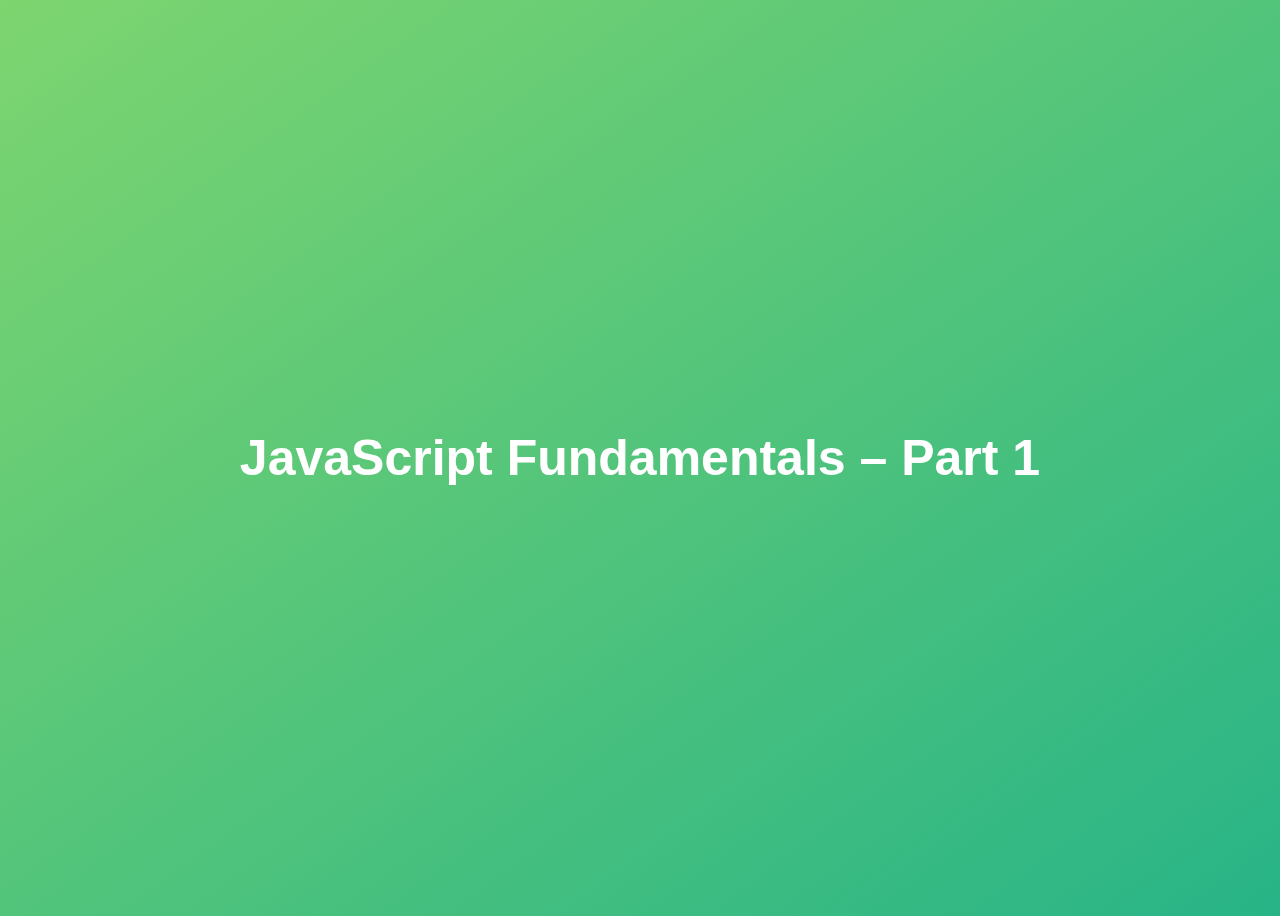
<file: complete-javascript-course-master/01-Fundamentals-Part-1/final/index.html>
<!DOCTYPE html>
<html lang="en">
  <head>
    <meta charset="UTF-8" />
    <meta name="viewport" content="width=device-width, initial-scale=1.0" />
    <meta http-equiv="X-UA-Compatible" content="ie=edge" />
    <title>JavaScript Fundamentals – Part 1</title>
    <style>
      body {
        height: 100vh;
        display: flex;
        align-items: center;
        background: linear-gradient(to top left, #28b487, #7dd56f);
      }
      h1 {
        font-family: sans-serif;
        font-size: 50px;
        line-height: 1.3;
        width: 100%;
        padding: 30px;
        text-align: center;
        color: white;
      }
    </style>
  </head>
  <body>
    <h1>JavaScript Fundamentals – Part 1</h1>

    <script src="script.js"></script>
  </body>
</html>
</file>
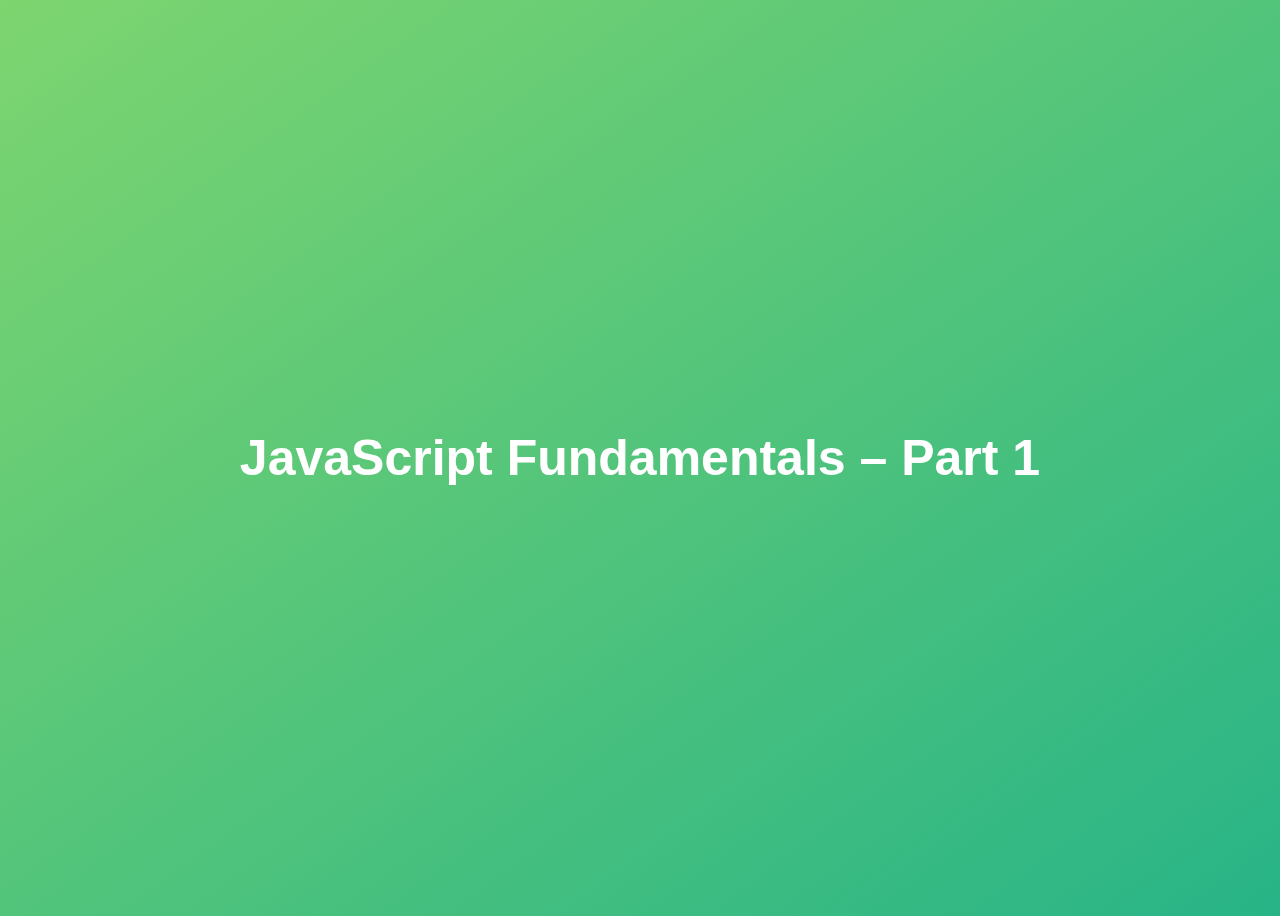
<file: complete-javascript-course-master/01-Fundamentals-Part-1/starter/index.html>
<!DOCTYPE html>
<html lang="en">
  <head>
    <meta charset="UTF-8" />
    <meta name="viewport" content="width=device-width, initial-scale=1.0" />
    <meta http-equiv="X-UA-Compatible" content="ie=edge" />
    <title>JavaScript Fundamentals – Part 1</title>
    <style>
      body {
        height: 100vh;
        display: flex;
        align-items: center;
        background: linear-gradient(to top left, #28b487, #7dd56f);
      }
      h1 {
        font-family: sans-serif;
        font-size: 50px;
        line-height: 1.3;
        width: 100%;
        padding: 30px;
        text-align: center;
        color: white;
      }
    </style>

    <script></script>
  </head>
  <body>
    <h1>JavaScript Fundamentals – Part 1</h1>
    <script src="script.js"></script>
  </body>
</html>
</file>
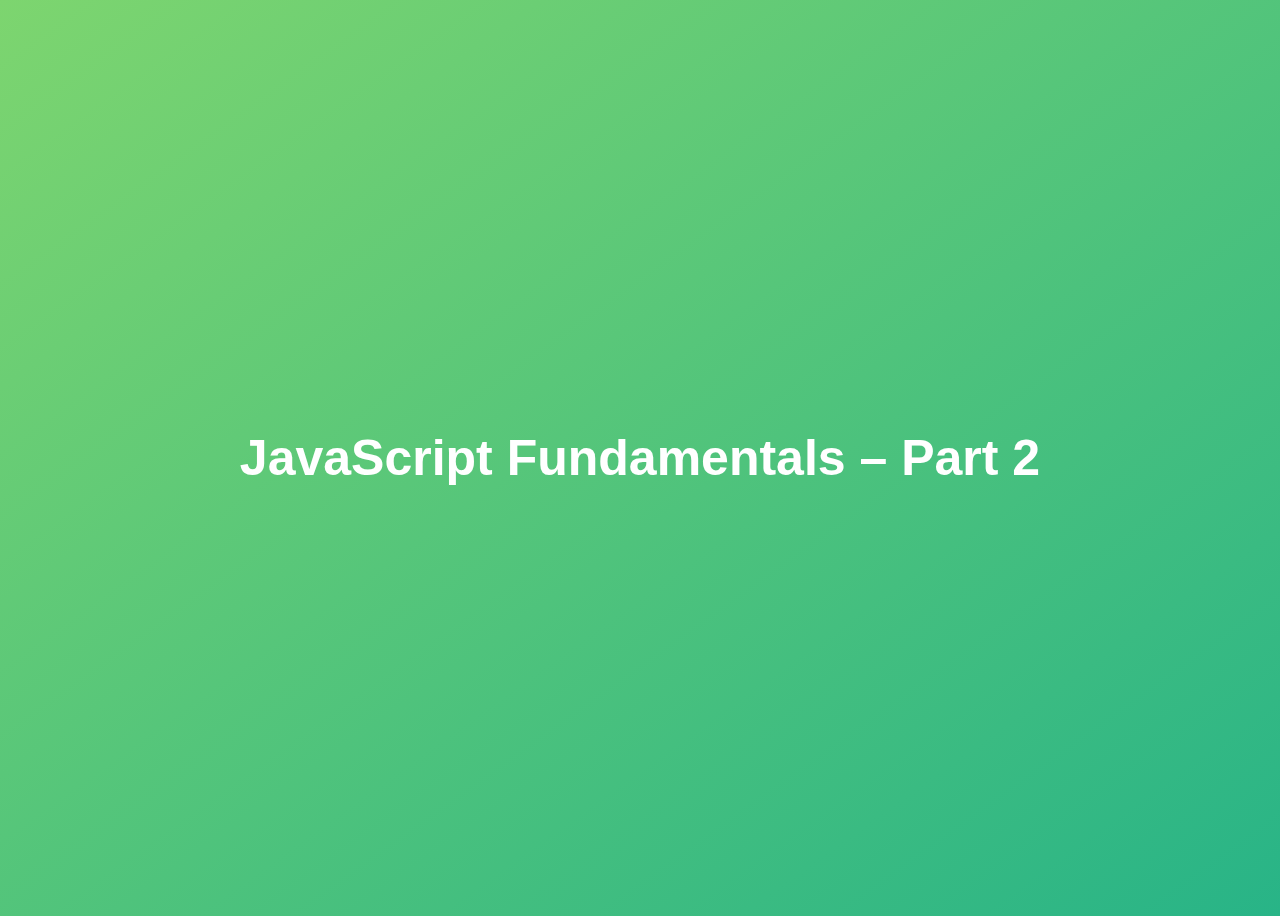
<file: complete-javascript-course-master/02-Fundamentals-Part-2/final/index.html>
<!DOCTYPE html>
<html lang="en">
  <head>
    <meta charset="UTF-8" />
    <meta name="viewport" content="width=device-width, initial-scale=1.0" />
    <meta http-equiv="X-UA-Compatible" content="ie=edge" />
    <title>JavaScript Fundamentals – Part 2</title>
    <style>
      body {
        height: 100vh;
        display: flex;
        align-items: center;
        background: linear-gradient(to top left, #28b487, #7dd56f);
      }
      h1 {
        font-family: sans-serif;
        font-size: 50px;
        line-height: 1.3;
        width: 100%;
        padding: 30px;
        text-align: center;
        color: white;
      }
    </style>
  </head>
  <body>
    <h1>JavaScript Fundamentals – Part 2</h1>
    <script src="script.js"></script>
  </body>
</html>
</file>
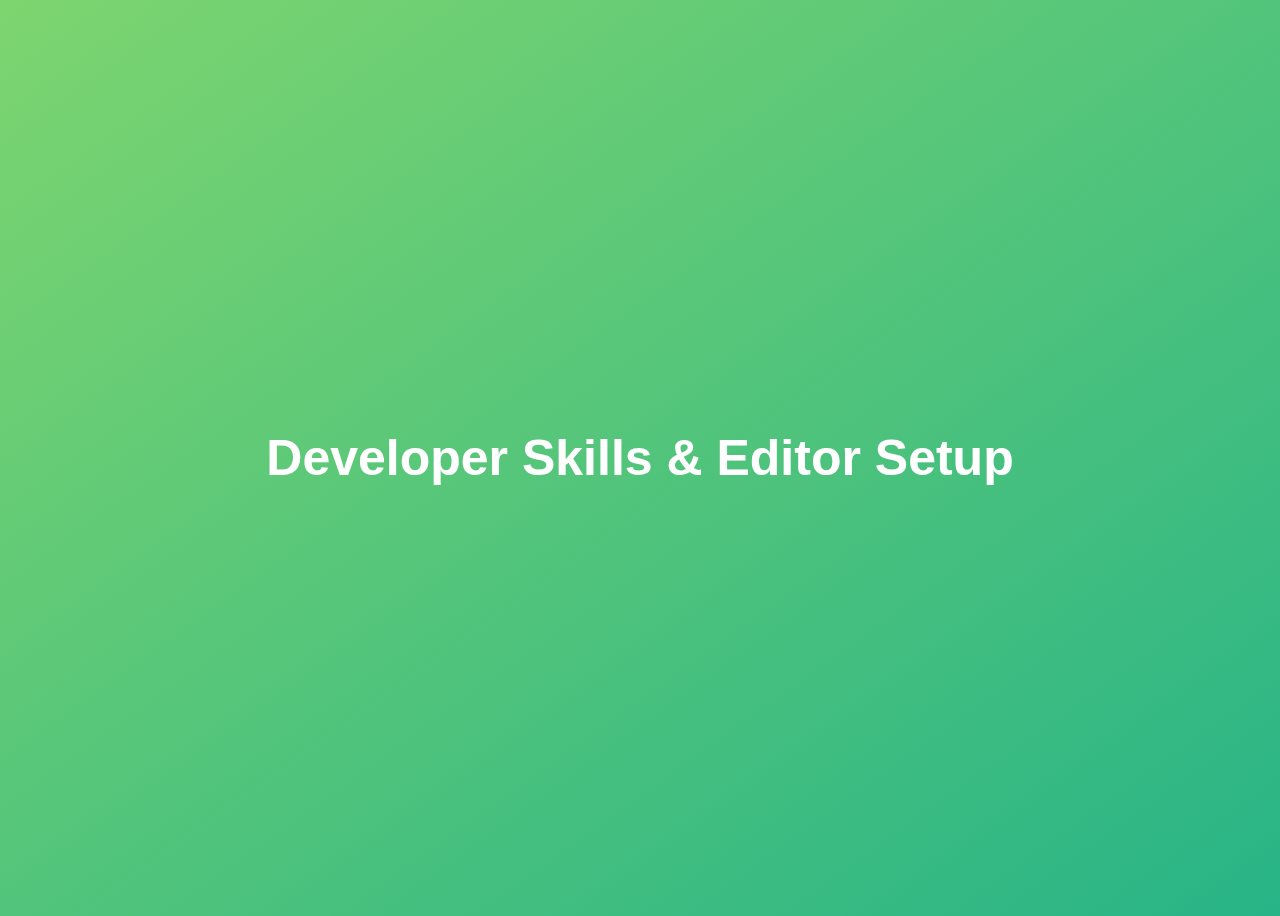
<file: complete-javascript-course-master/03-Developer-Skills/final/index.html>
<!DOCTYPE html>
<html lang="en">
  <head>
    <meta charset="UTF-8" />
    <meta name="viewport" content="width=device-width, initial-scale=1.0" />
    <meta http-equiv="X-UA-Compatible" content="ie=edge" />
    <title>Developer Skills & Editor Setup</title>
    <style>
      body {
        height: 100vh;
        display: flex;
        align-items: center;
        background: linear-gradient(to top left, #28b487, #7dd56f);
      }
      h1 {
        font-family: sans-serif;
        font-size: 50px;
        line-height: 1.3;
        width: 100%;
        padding: 30px;
        text-align: center;
        color: white;
      }
    </style>
  </head>
  <body>
    <h1>Developer Skills & Editor Setup</h1>
    <script src="script.js"></script>
  </body>
</html>
</file>
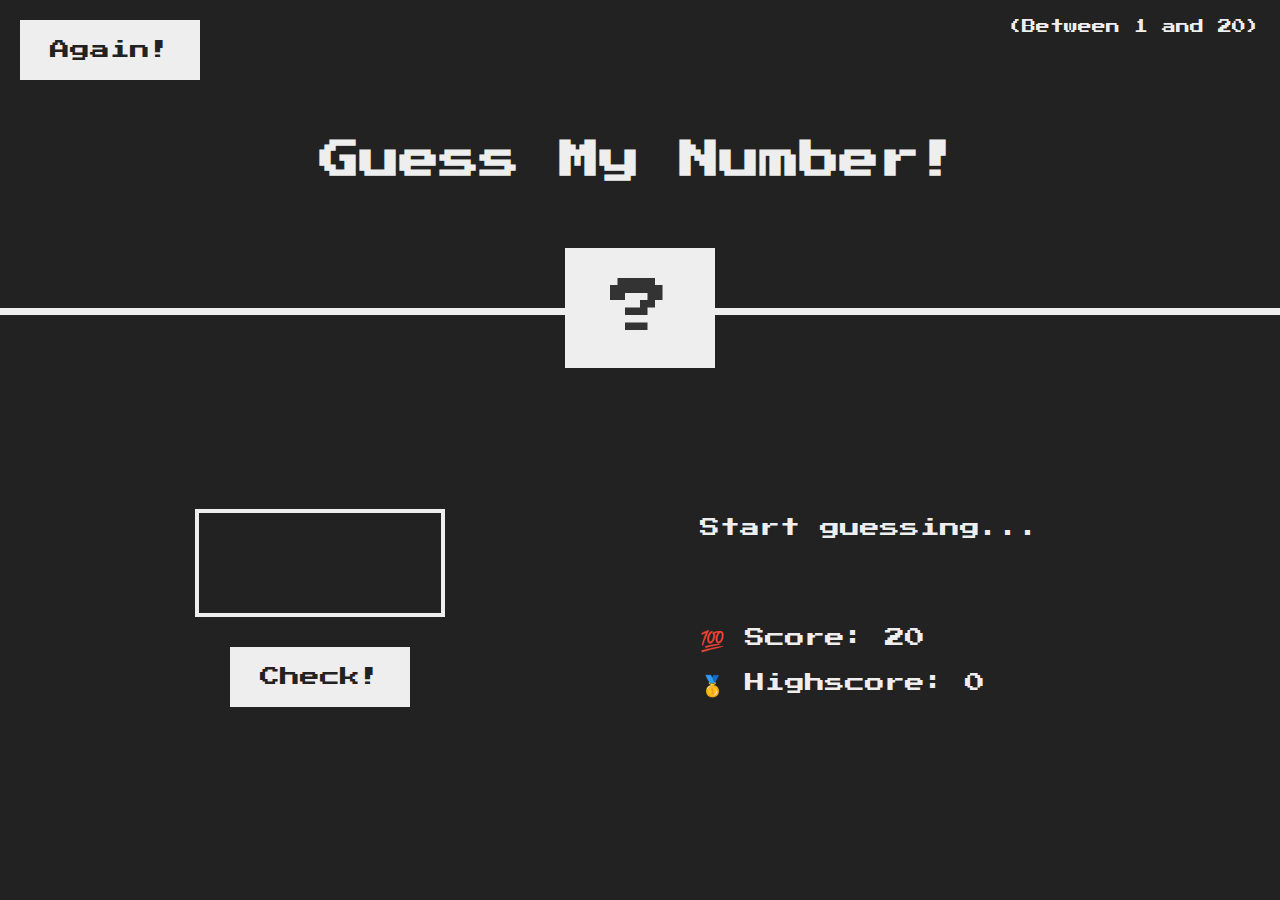
<file: complete-javascript-course-master/05-Guess-My-Number/final/index.html>
<!DOCTYPE html>
<html lang="en">
  <head>
    <meta charset="UTF-8" />
    <meta name="viewport" content="width=device-width, initial-scale=1.0" />
    <meta http-equiv="X-UA-Compatible" content="ie=edge" />
    <link rel="stylesheet" href="style.css" />
    <title>Guess My Number!</title>
  </head>
  <body>
    <header>
      <h1>Guess My Number!</h1>
      <p class="between">(Between 1 and 20)</p>
      <button class="btn again">Again!</button>
      <div class="number">?</div>
    </header>
    <main>
      <section class="left">
        <input type="number" class="guess" />
        <button class="btn check">Check!</button>
      </section>
      <section class="right">
        <p class="message">Start guessing...</p>
        <p class="label-score">💯 Score: <span class="score">20</span></p>
        <p class="label-highscore">
          🥇 Highscore: <span class="highscore">0</span>
        </p>
      </section>
    </main>
    <script src="script.js"></script>
  </body>
</html>
</file>
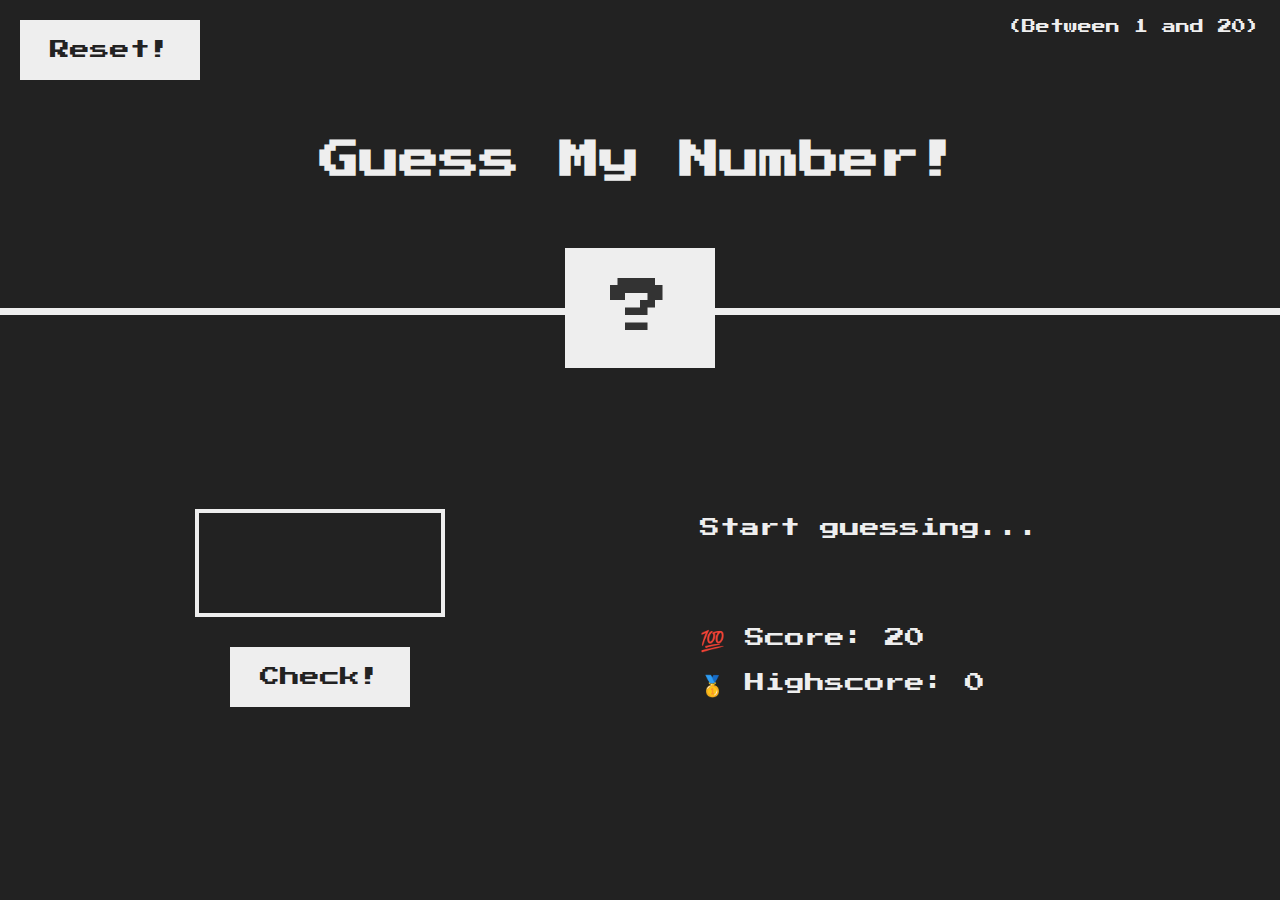
<file: complete-javascript-course-master/05-Guess-My-Number/starter/index.html>
<!DOCTYPE html>
<html lang="en">
  <head>
    <meta charset="UTF-8" />
    <meta name="viewport" content="width=device-width, initial-scale=1.0" />
    <meta http-equiv="X-UA-Compatible" content="ie=edge" />
    <link rel="stylesheet" href="style.css" />
    <title>Guess My Number!</title>
  </head>
  <body>
    <header>
      <h1>Guess My Number!</h1>
      <p class="between">(Between 1 and 20)</p>
      <button class="btn again">Reset!</button>
      <div class="number">?</div>
    </header>
    <main>
      <section class="left">
        <input type="number" class="guess" min="0" max="20" />
        <button class="btn check">Check!</button>
      </section>
      <section class="right">
        <p class="message">Start guessing...</p>
        <p class="label-score">💯 Score: <span class="score">20</span></p>
        <p class="label-highscore">
          🥇 Highscore: <span class="highscore">0</span>
        </p>
      </section>
    </main>
    <script src="script.js"></script>
  </body>
</html>
</file>
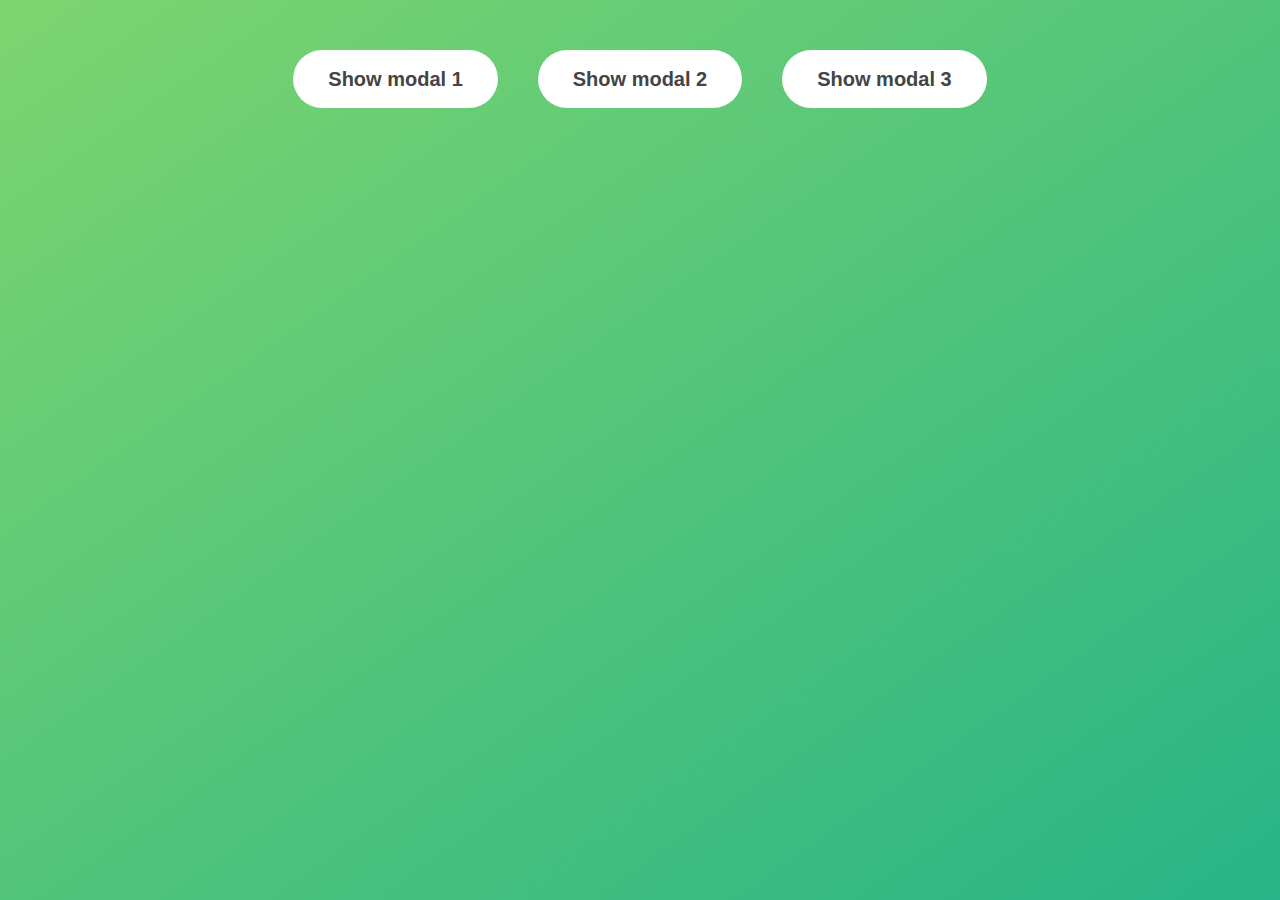
<file: complete-javascript-course-master/06-Modal/final/index.html>
<!DOCTYPE html>
<html lang="en">
  <head>
    <meta charset="UTF-8" />
    <meta name="viewport" content="width=device-width, initial-scale=1.0" />
    <meta http-equiv="X-UA-Compatible" content="ie=edge" />
    <link rel="stylesheet" href="style.css" />
    <title>Modal window</title>
  </head>
  <body>
    <button class="show-modal">Show modal 1</button>
    <button class="show-modal">Show modal 2</button>
    <button class="show-modal">Show modal 3</button>

    <div class="modal hidden">
      <button class="close-modal">&times;</button>
      <h1>I'm a modal window 😍</h1>
      <p>
        Lorem ipsum dolor sit amet, consectetur adipisicing elit, sed do eiusmod
        tempor incididunt ut labore et dolore magna aliqua. Ut enim ad minim
        veniam, quis nostrud exercitation ullamco laboris nisi ut aliquip ex ea
        commodo consequat. Duis aute irure dolor in reprehenderit in voluptate
        velit esse cillum dolore eu fugiat nulla pariatur. Excepteur sint
        occaecat cupidatat non proident, sunt in culpa qui officia deserunt
        mollit anim id est laborum.
      </p>
    </div>
    <div class="overlay hidden"></div>

    <script src="script.js"></script>
  </body>
</html>
</file>
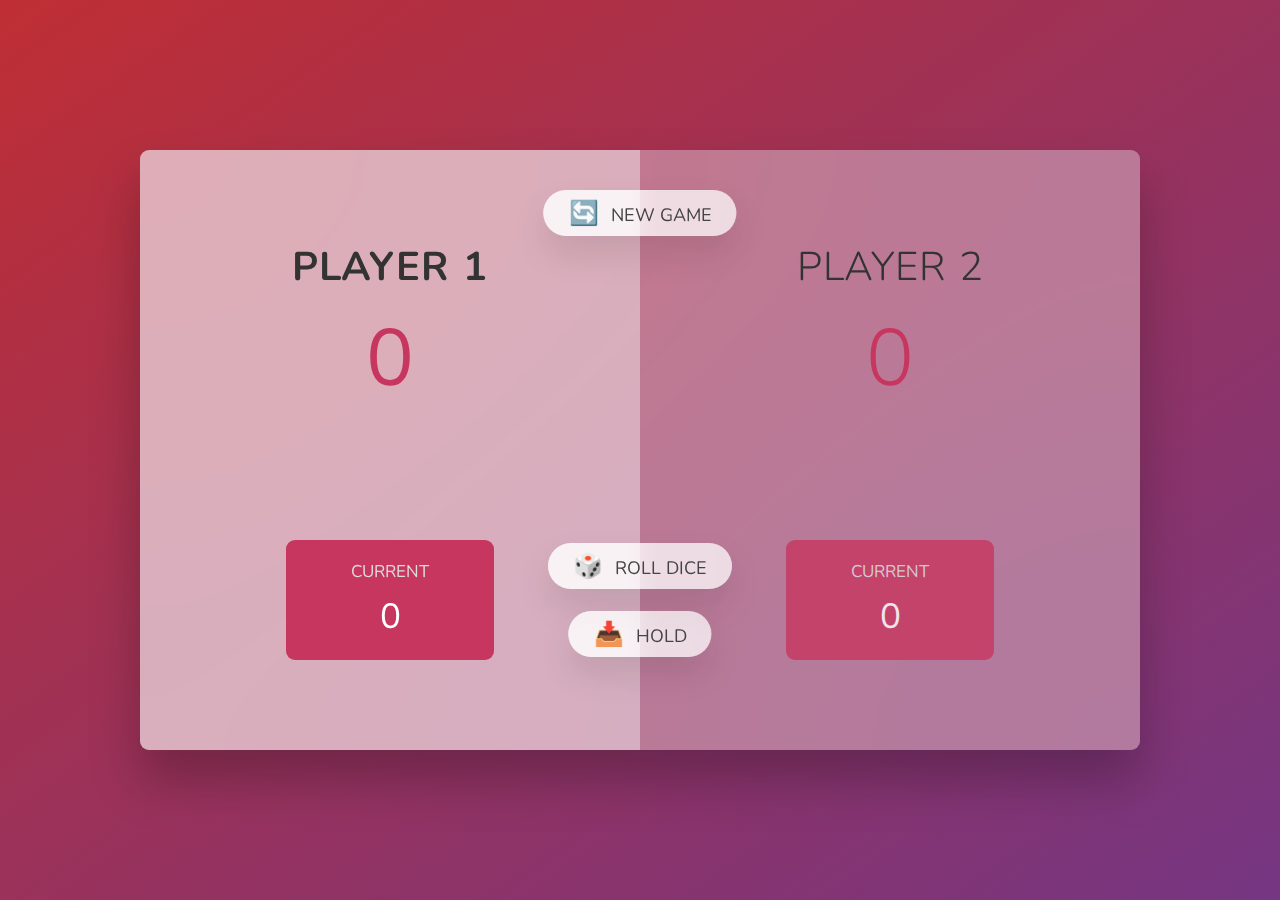
<file: complete-javascript-course-master/07-Pig-Game/final/index.html>
<!DOCTYPE html>
<html lang="en">
  <head>
    <meta charset="UTF-8" />
    <meta name="viewport" content="width=device-width, initial-scale=1.0" />
    <meta http-equiv="X-UA-Compatible" content="ie=edge" />
    <link rel="stylesheet" href="style.css" />
    <title>Pig Game</title>
  </head>
  <body>
    <main>
      <section class="player player--0 player--active">
        <h2 class="name" id="name--0">Player 1</h2>
        <p class="score" id="score--0">43</p>
        <div class="current">
          <p class="current-label">Current</p>
          <p class="current-score" id="current--0">0</p>
        </div>
      </section>
      <section class="player player--1">
        <h2 class="name" id="name--1">Player 2</h2>
        <p class="score" id="score--1">24</p>
        <div class="current">
          <p class="current-label">Current</p>
          <p class="current-score" id="current--1">0</p>
        </div>
      </section>

      <img src="dice-5.png" alt="Playing dice" class="dice" />
      <button class="btn btn--new">🔄 New game</button>
      <button class="btn btn--roll">🎲 Roll dice</button>
      <button class="btn btn--hold">📥 Hold</button>
    </main>
    <script src="script.js"></script>
  </body>
</html>
</file>
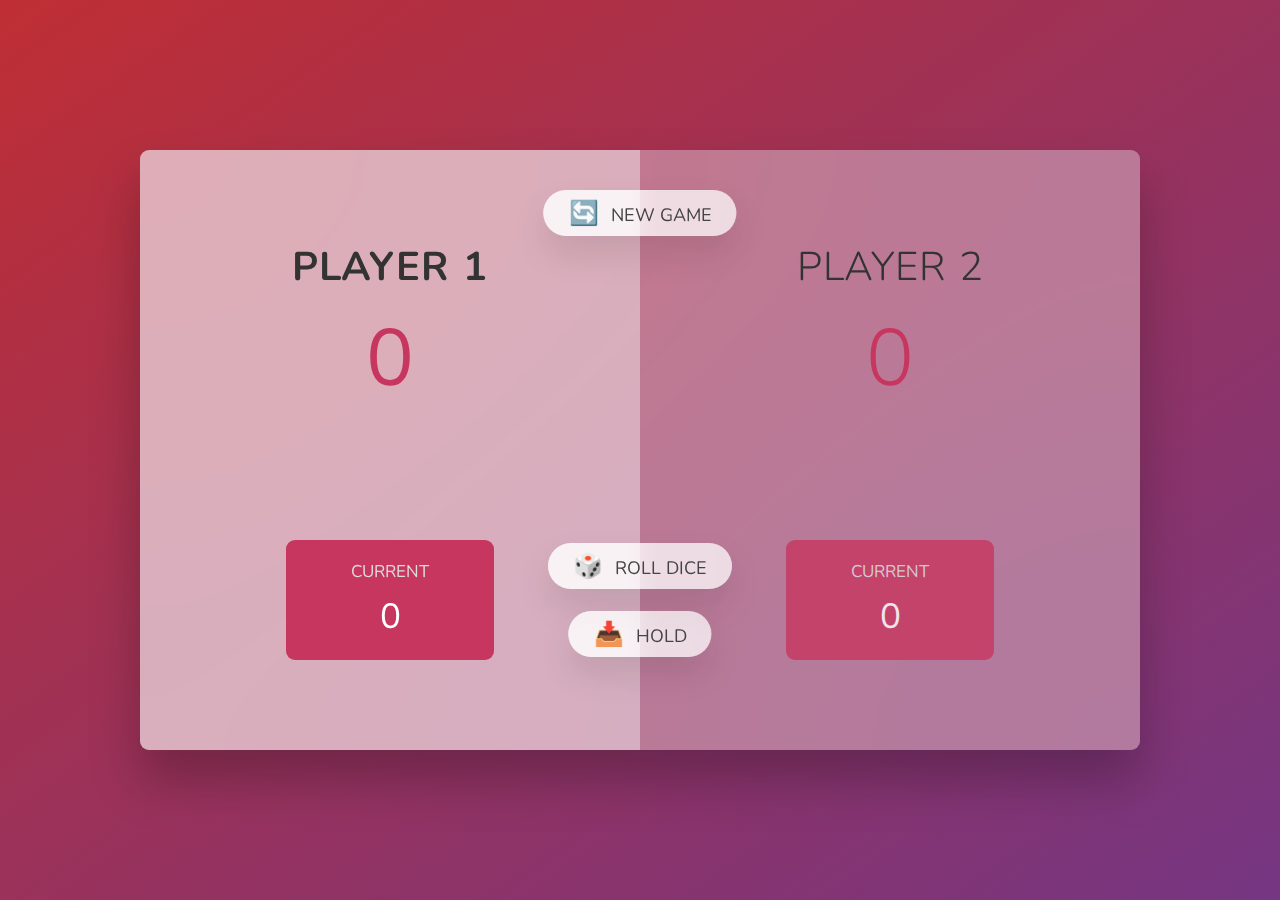
<file: complete-javascript-course-master/07-Pig-Game/starter/index.html>
<!DOCTYPE html>
<html lang="en">
  <head>
    <meta charset="UTF-8" />
    <meta name="viewport" content="width=device-width, initial-scale=1.0" />
    <meta http-equiv="X-UA-Compatible" content="ie=edge" />
    <link rel="stylesheet" href="style.css" />
    <title>Dicey Roll....</title>
  </head>
  <body>
    <main>
      <section class="player player--0 player--active">
        <h2 class="name" id="name--0">Player 1</h2>
        <p class="score" id="score--0">43</p>
        <div class="current">
          <p class="current-label">Current</p>
          <p class="current-score" id="current--0">0</p>
        </div>
      </section>
      <section class="player player--1">
        <h2 class="name" id="name--1">Player 2</h2>
        <p class="score" id="score--1">24</p>
        <div class="current">
          <p class="current-label">Current</p>
          <p class="current-score" id="current--1">0</p>
        </div>
      </section>

      <img src="dice-5.png" alt="Playing dice" class="dice" />
      <button class="btn btn--new">🔄 New game</button>
      <button class="btn btn--roll">🎲 Roll dice</button>
      <button class="btn btn--hold">📥 Hold</button>
    </main>
    <script src="script.js"></script>
  </body>
</html>
</file>
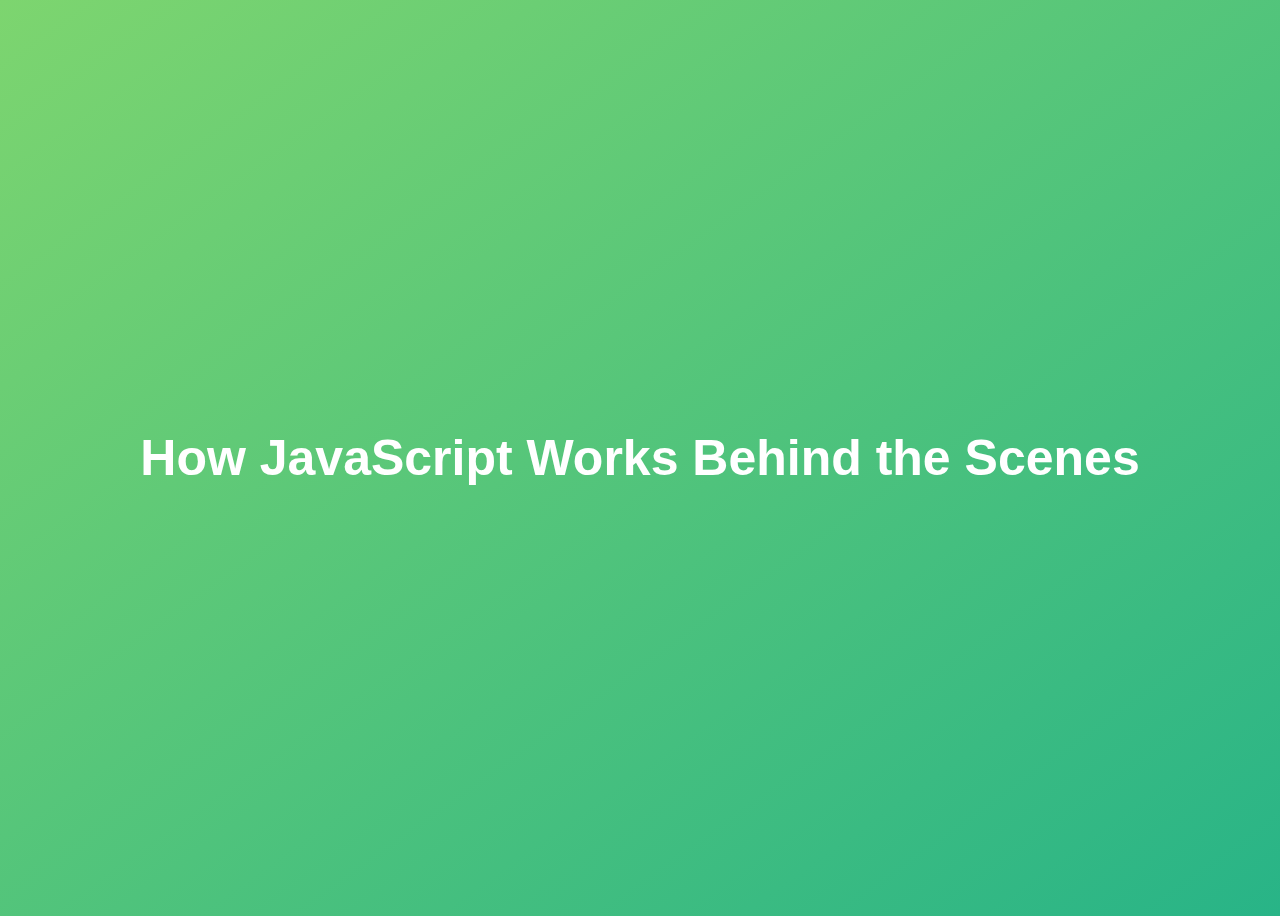
<file: complete-javascript-course-master/08-Behind-the-Scenes/final/index.html>
<!DOCTYPE html>
<html lang="en">
  <head>
    <meta charset="UTF-8" />
    <meta name="viewport" content="width=device-width, initial-scale=1.0" />
    <meta http-equiv="X-UA-Compatible" content="ie=edge" />
    <title>How JavaScript Works Behind the Scenes</title>
    <style>
      body {
        height: 100vh;
        display: flex;
        align-items: center;
        background: linear-gradient(to top left, #28b487, #7dd56f);
      }
      h1 {
        font-family: sans-serif;
        font-size: 50px;
        line-height: 1.3;
        width: 100%;
        padding: 30px;
        text-align: center;
        color: white;
      }
    </style>
  </head>
  <body>
    <h1>How JavaScript Works Behind the Scenes</h1>
    <script src="script.js"></script>
  </body>
</html>
</file>
<file: complete-javascript-course-master/05-Guess-My-Number/final/style.css>
@import url('https://fonts.googleapis.com/css?family=Press+Start+2P&display=swap');

* {
  margin: 0;
  padding: 0;
  box-sizing: inherit;
}

html {
  font-size: 62.5%;
  box-sizing: border-box;
}

body {
  font-family: 'Press Start 2P', sans-serif;
  color: #eee;
  background-color: #222;
  /* background-color: #60b347; */
}

/* LAYOUT */
header {
  position: relative;
  height: 35vh;
  border-bottom: 7px solid #eee;
}

main {
  height: 65vh;
  color: #eee;
  display: flex;
  align-items: center;
  justify-content: space-around;
}

.left {
  width: 52rem;
  display: flex;
  flex-direction: column;
  align-items: center;
}

.right {
  width: 52rem;
  font-size: 2rem;
}

/* ELEMENTS STYLE */
h1 {
  font-size: 4rem;
  text-align: center;
  position: absolute;
  width: 100%;
  top: 52%;
  left: 50%;
  transform: translate(-50%, -50%);
}

.number {
  background: #eee;
  color: #333;
  font-size: 6rem;
  width: 15rem;
  padding: 3rem 0rem;
  text-align: center;
  position: absolute;
  bottom: 0;
  left: 50%;
  transform: translate(-50%, 50%);
}

.between {
  font-size: 1.4rem;
  position: absolute;
  top: 2rem;
  right: 2rem;
}

.again {
  position: absolute;
  top: 2rem;
  left: 2rem;
}

.guess {
  background: none;
  border: 4px solid #eee;
  font-family: inherit;
  color: inherit;
  font-size: 5rem;
  padding: 2.5rem;
  width: 25rem;
  text-align: center;
  display: block;
  margin-bottom: 3rem;
}

.btn {
  border: none;
  background-color: #eee;
  color: #222;
  font-size: 2rem;
  font-family: inherit;
  padding: 2rem 3rem;
  cursor: pointer;
}

.btn:hover {
  background-color: #ccc;
}

.message {
  margin-bottom: 8rem;
  height: 3rem;
}

.label-score {
  margin-bottom: 2rem;
}
</file>
<file: complete-javascript-course-master/05-Guess-My-Number/starter/style.css>
@import url('https://fonts.googleapis.com/css?family=Press+Start+2P&display=swap');

* {
  margin: 0;
  padding: 0;
  box-sizing: inherit;
}

html {
  font-size: 62.5%;
  box-sizing: border-box;
}

body {
  font-family: 'Press Start 2P', sans-serif;
  color: #eee;
  background-color: #222;
  /* background-color: #60b347; */
}

/* LAYOUT */
header {
  position: relative;
  height: 35vh;
  border-bottom: 7px solid #eee;
}

main {
  height: 65vh;
  color: #eee;
  display: flex;
  align-items: center;
  justify-content: space-around;
}

.left {
  width: 52rem;
  display: flex;
  flex-direction: column;
  align-items: center;
}

.right {
  width: 52rem;
  font-size: 2rem;
}

/* ELEMENTS STYLE */
h1 {
  font-size: 4rem;
  text-align: center;
  position: absolute;
  width: 100%;
  top: 52%;
  left: 50%;
  transform: translate(-50%, -50%);
}

.number {
  background: #eee;
  color: #333;
  font-size: 6rem;
  width: 15rem;
  padding: 3rem 0rem;
  text-align: center;
  position: absolute;
  bottom: 0;
  left: 50%;
  transform: translate(-50%, 50%);
}

.between {
  font-size: 1.4rem;
  position: absolute;
  top: 2rem;
  right: 2rem;
}

.again {
  position: absolute;
  top: 2rem;
  left: 2rem;
}

.guess {
  background: none;
  border: 4px solid #eee;
  font-family: inherit;
  color: inherit;
  font-size: 5rem;
  padding: 2.5rem;
  width: 25rem;
  text-align: center;
  display: block;
  margin-bottom: 3rem;
}

.btn {
  border: none;
  background-color: #eee;
  color: #222;
  font-size: 2rem;
  font-family: inherit;
  padding: 2rem 3rem;
  cursor: pointer;
}

.btn:hover {
  background-color: #ccc;
}

.message {
  margin-bottom: 8rem;
  height: 3rem;
}

.label-score {
  margin-bottom: 2rem;
}
</file>
<file: complete-javascript-course-master/06-Modal/final/style.css>
* {
  margin: 0;
  padding: 0;
  box-sizing: inherit;
}

html {
  font-size: 62.5%;
  box-sizing: border-box;
}

body {
  font-family: sans-serif;
  color: #333;
  line-height: 1.5;
  height: 100vh;
  position: relative;
  display: flex;
  align-items: flex-start;
  justify-content: center;
  background: linear-gradient(to top left, #28b487, #7dd56f);
}

.show-modal {
  font-size: 2rem;
  font-weight: 600;
  padding: 1.75rem 3.5rem;
  margin: 5rem 2rem;
  border: none;
  background-color: #fff;
  color: #444;
  border-radius: 10rem;
  cursor: pointer;
}

.close-modal {
  position: absolute;
  top: 1.2rem;
  right: 2rem;
  font-size: 5rem;
  color: #333;
  cursor: pointer;
  border: none;
  background: none;
}

h1 {
  font-size: 2.5rem;
  margin-bottom: 2rem;
}

p {
  font-size: 1.8rem;
}

/* -------------------------- */
/* CLASSES TO MAKE MODAL WORK */
.hidden {
  display: none;
}

.modal {
  position: absolute;
  top: 50%;
  left: 50%;
  transform: translate(-50%, -50%);
  width: 70%;

  background-color: white;
  padding: 6rem;
  border-radius: 5px;
  box-shadow: 0 3rem 5rem rgba(0, 0, 0, 0.3);
  z-index: 10;
}

.overlay {
  position: absolute;
  top: 0;
  left: 0;
  width: 100%;
  height: 100%;
  background-color: rgba(0, 0, 0, 0.6);
  backdrop-filter: blur(3px);
  z-index: 5;
}
</file>
<file: complete-javascript-course-master/07-Pig-Game/final/style.css>
@import url('https://fonts.googleapis.com/css2?family=Nunito&display=swap');

* {
  margin: 0;
  padding: 0;
  box-sizing: inherit;
}

html {
  font-size: 62.5%;
  box-sizing: border-box;
}

body {
  font-family: 'Nunito', sans-serif;
  font-weight: 400;
  height: 100vh;
  color: #333;
  background-image: linear-gradient(to top left, #753682 0%, #bf2e34 100%);
  display: flex;
  align-items: center;
  justify-content: center;
}

/* LAYOUT */
main {
  position: relative;
  width: 100rem;
  height: 60rem;
  background-color: rgba(255, 255, 255, 0.35);
  backdrop-filter: blur(200px);
  filter: blur();
  box-shadow: 0 3rem 5rem rgba(0, 0, 0, 0.25);
  border-radius: 9px;
  overflow: hidden;
  display: flex;
}

.player {
  flex: 50%;
  padding: 9rem;
  display: flex;
  flex-direction: column;
  align-items: center;
  transition: all 0.75s;
}

/* ELEMENTS */
.name {
  position: relative;
  font-size: 4rem;
  text-transform: uppercase;
  letter-spacing: 1px;
  word-spacing: 2px;
  font-weight: 300;
  margin-bottom: 1rem;
}

.score {
  font-size: 8rem;
  font-weight: 300;
  color: #c7365f;
  margin-bottom: auto;
}

.player--active {
  background-color: rgba(255, 255, 255, 0.4);
}
.player--active .name {
  font-weight: 700;
}
.player--active .score {
  font-weight: 400;
}

.player--active .current {
  opacity: 1;
}

.current {
  background-color: #c7365f;
  opacity: 0.8;
  border-radius: 9px;
  color: #fff;
  width: 65%;
  padding: 2rem;
  text-align: center;
  transition: all 0.75s;
}

.current-label {
  text-transform: uppercase;
  margin-bottom: 1rem;
  font-size: 1.7rem;
  color: #ddd;
}

.current-score {
  font-size: 3.5rem;
}

/* ABSOLUTE POSITIONED ELEMENTS */
.btn {
  position: absolute;
  left: 50%;
  transform: translateX(-50%);
  color: #444;
  background: none;
  border: none;
  font-family: inherit;
  font-size: 1.8rem;
  text-transform: uppercase;
  cursor: pointer;
  font-weight: 400;
  transition: all 0.2s;

  background-color: white;
  background-color: rgba(255, 255, 255, 0.6);
  backdrop-filter: blur(10px);

  padding: 0.7rem 2.5rem;
  border-radius: 50rem;
  box-shadow: 0 1.75rem 3.5rem rgba(0, 0, 0, 0.1);
}

.btn::first-letter {
  font-size: 2.4rem;
  display: inline-block;
  margin-right: 0.7rem;
}

.btn--new {
  top: 4rem;
}
.btn--roll {
  top: 39.3rem;
}
.btn--hold {
  top: 46.1rem;
}

.btn:active {
  transform: translate(-50%, 3px);
  box-shadow: 0 1rem 2rem rgba(0, 0, 0, 0.15);
}

.btn:focus {
  outline: none;
}

.dice {
  position: absolute;
  left: 50%;
  top: 16.5rem;
  transform: translateX(-50%);
  height: 10rem;
  box-shadow: 0 2rem 5rem rgba(0, 0, 0, 0.2);
}

.player--winner {
  background-color: #2f2f2f;
}

.player--winner .name {
  font-weight: 700;
  color: #c7365f;
}

.hidden {
  display: none;
}
</file>
<file: complete-javascript-course-master/07-Pig-Game/starter/style.css>
@import url('https://fonts.googleapis.com/css2?family=Nunito&display=swap');

* {
  margin: 0;
  padding: 0;
  box-sizing: inherit;
}

html {
  font-size: 62.5%;
  box-sizing: border-box;
}

body {
  font-family: 'Nunito', sans-serif;
  font-weight: 400;
  height: 100vh;
  color: #333;
  background-image: linear-gradient(to top left, #753682 0%, #bf2e34 100%);
  display: flex;
  align-items: center;
  justify-content: center;
}

/* LAYOUT */
main {
  position: relative;
  width: 100rem;
  height: 60rem;
  background-color: rgba(255, 255, 255, 0.35);
  backdrop-filter: blur(200px);
  filter: blur();
  box-shadow: 0 3rem 5rem rgba(0, 0, 0, 0.25);
  border-radius: 9px;
  overflow: hidden;
  display: flex;
}

.player {
  flex: 50%;
  padding: 9rem;
  display: flex;
  flex-direction: column;
  align-items: center;
  transition: all 0.75s;
}

/* ELEMENTS */
.name {
  position: relative;
  font-size: 4rem;
  text-transform: uppercase;
  letter-spacing: 1px;
  word-spacing: 2px;
  font-weight: 300;
  margin-bottom: 1rem;
}

.score {
  font-size: 8rem;
  font-weight: 300;
  color: #c7365f;
  margin-bottom: auto;
}

.player--active {
  background-color: rgba(255, 255, 255, 0.4);
}
.player--active .name {
  font-weight: 700;
}
.player--active .score {
  font-weight: 400;
}

.player--active .current {
  opacity: 1;
}

.current {
  background-color: #c7365f;
  opacity: 0.8;
  border-radius: 9px;
  color: #fff;
  width: 65%;
  padding: 2rem;
  text-align: center;
  transition: all 0.75s;
}

.current-label {
  text-transform: uppercase;
  margin-bottom: 1rem;
  font-size: 1.7rem;
  color: #ddd;
}

.current-score {
  font-size: 3.5rem;
}

/* ABSOLUTE POSITIONED ELEMENTS */
.btn {
  position: absolute;
  left: 50%;
  transform: translateX(-50%);
  color: #444;
  background: none;
  border: none;
  font-family: inherit;
  font-size: 1.8rem;
  text-transform: uppercase;
  cursor: pointer;
  font-weight: 400;
  transition: all 0.2s;

  background-color: white;
  background-color: rgba(255, 255, 255, 0.6);
  backdrop-filter: blur(10px);

  padding: 0.7rem 2.5rem;
  border-radius: 50rem;
  box-shadow: 0 1.75rem 3.5rem rgba(0, 0, 0, 0.1);
}

.btn::first-letter {
  font-size: 2.4rem;
  display: inline-block;
  margin-right: 0.7rem;
}

.btn--new {
  top: 4rem;
}
.btn--roll {
  top: 39.3rem;
}
.btn--hold {
  top: 46.1rem;
}

.btn:active {
  transform: translate(-50%, 3px);
  box-shadow: 0 1rem 2rem rgba(0, 0, 0, 0.15);
}

.btn:focus {
  outline: none;
}

.dice {
  position: absolute;
  left: 50%;
  top: 16.5rem;
  transform: translateX(-50%);
  height: 10rem;
  box-shadow: 0 2rem 5rem rgba(0, 0, 0, 0.2);
}

.player--winner {
  background-color: #2f2f2f;
}

.player--winner .name {
  font-weight: 700;
  color: #c7365f;
}

/* creating a hidden class for dice v */
.hidden {
  display: none;
}
</file>
